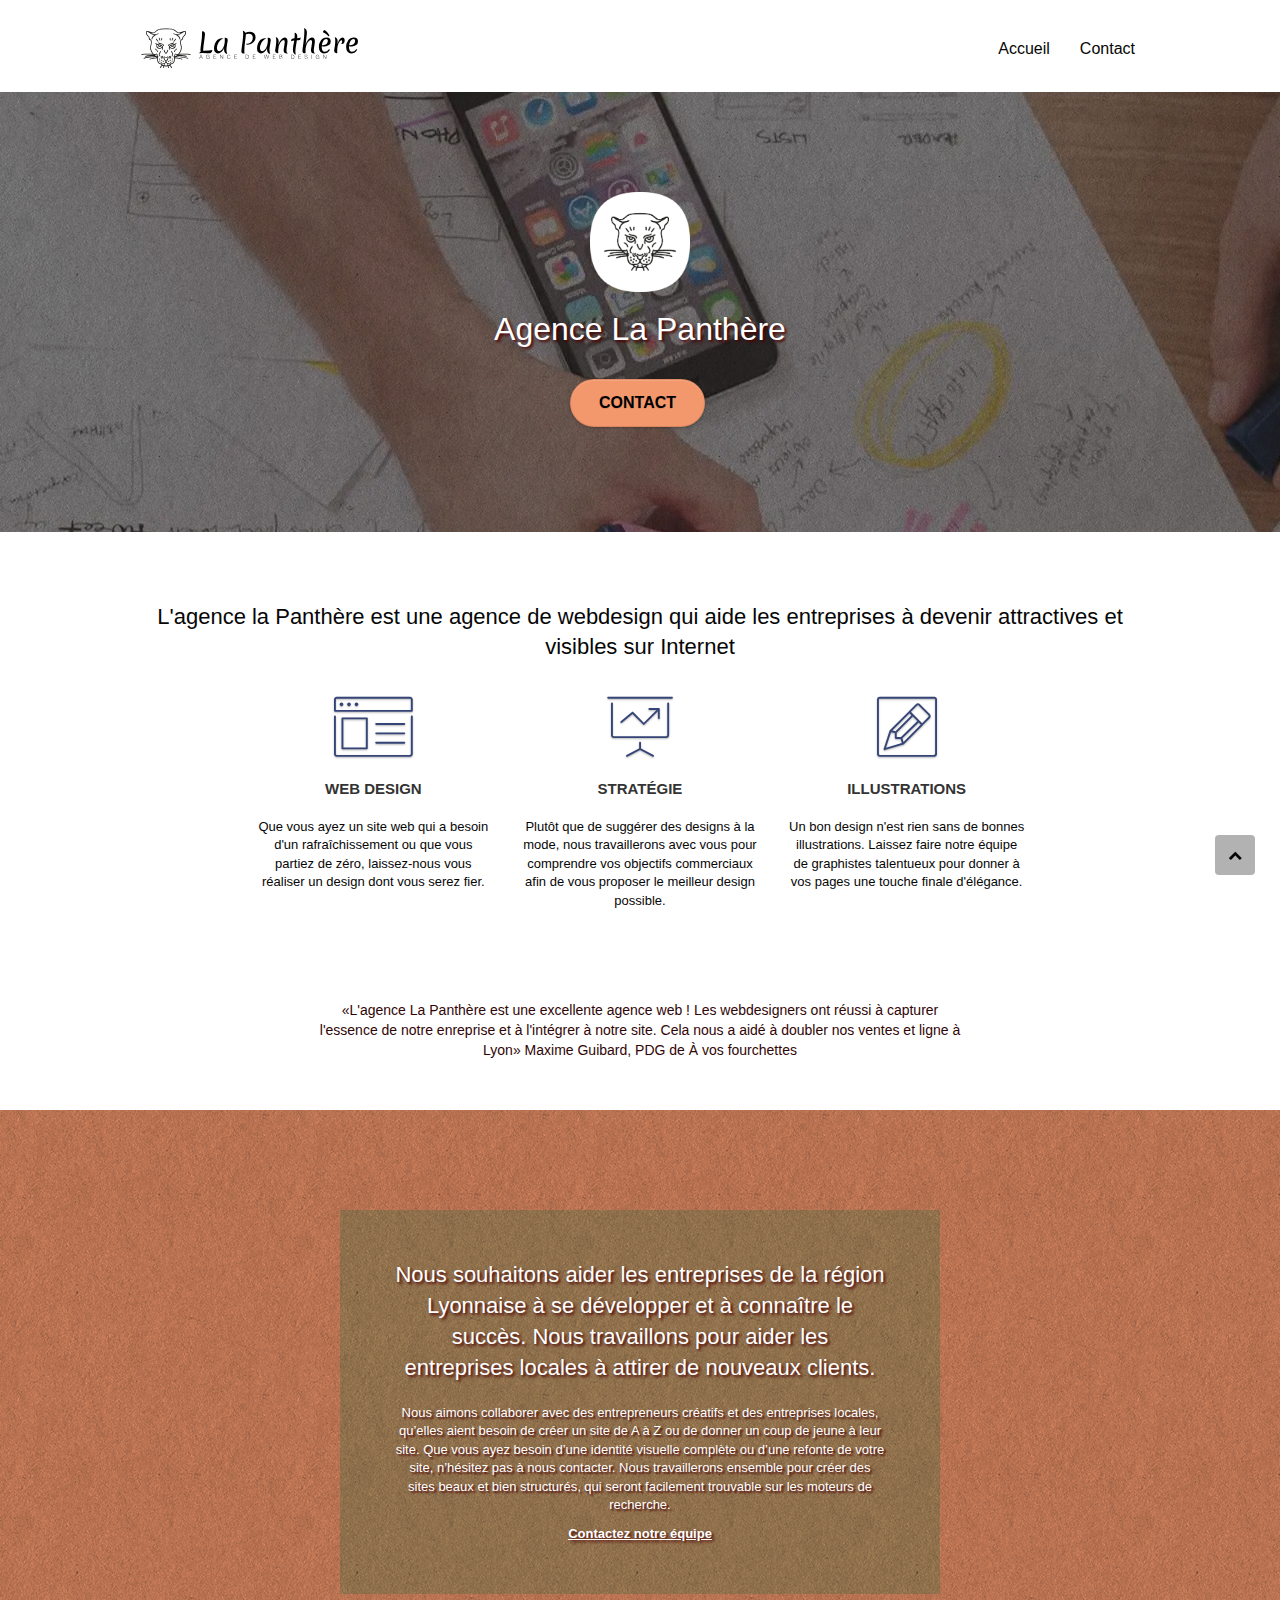
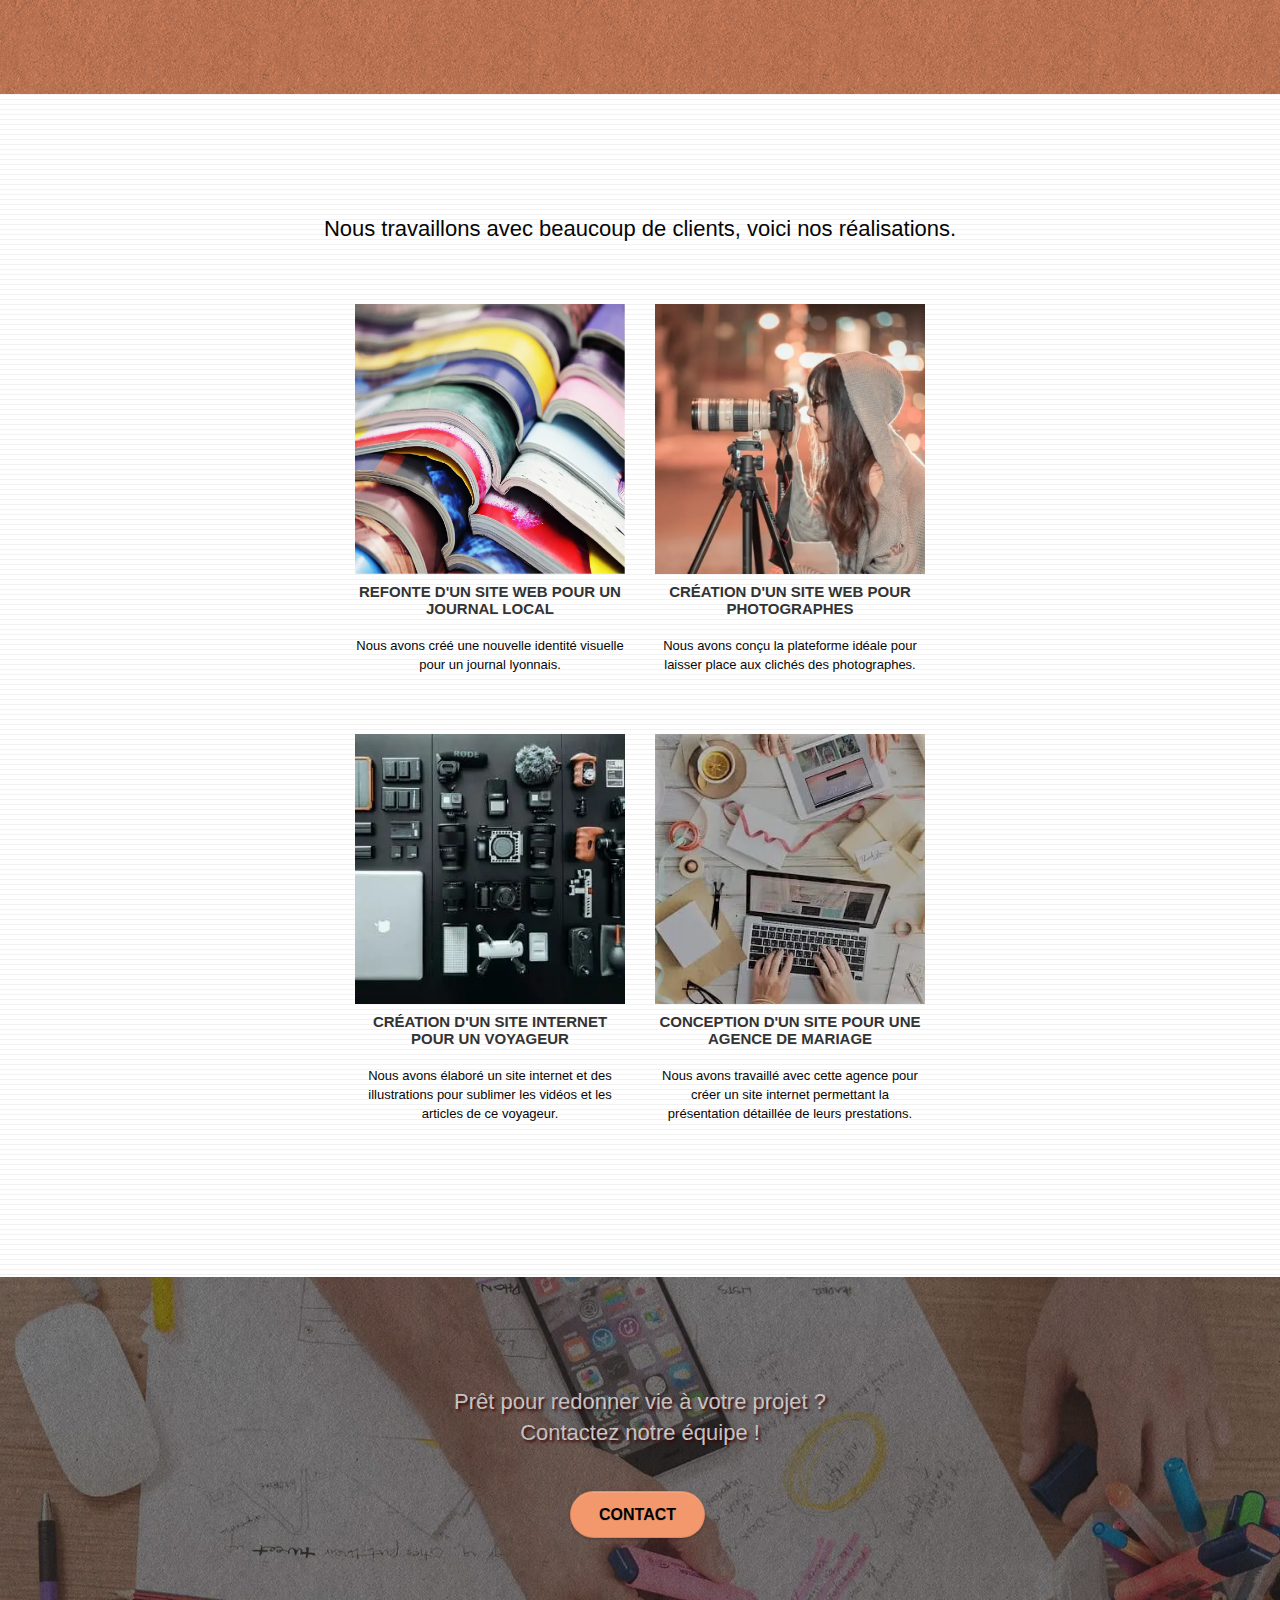
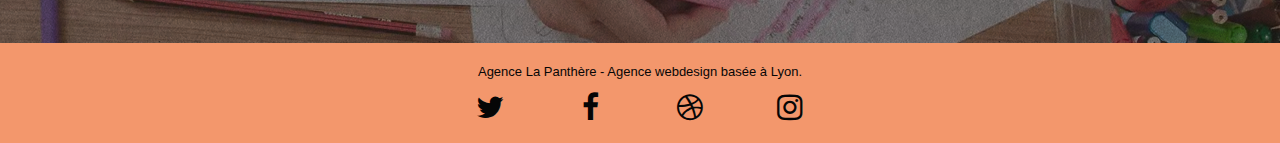
<file: index.html>
<!doctype html>
<html lang="fr">
<head>

    <meta charset="utf-8">
    <meta name="description" content="Agence de webdesign située à Lyon pour devenir attractif et visibles sur internet. Meilleur entreprise web basée sur Lyon.">
    <meta name="viewport" content="width=device-width, initial-scale=1.0, viewport-fit=cover">
	<meta name="robot" content="index, follow">
    <link rel="shortcut icon" type="image/png" href="favicon.jpg">
    
	<link rel="stylesheet" type="text/css" href="./css/bootstrap.css">
	<link rel="stylesheet" type="text/css" href="style.css">
	<link rel="stylesheet" type="text/css" href="./css/font-awesome.css">
	<link rel="stylesheet" type="text/css" href="./css/et-line.css">
	
    
	<script src="./js/jquery-2.1.0.js"></script>
	<script src="./js/bootstrap.js"></script>
	<script src="./js/blocs.js"></script>
	<script src="./js/jquery.touchSwipe.js" defer></script>
	<script src="./js/gmaps.js"></script>

	<title>Agence La Panthère webdesign Lyon</title>

    
<!-- Analytics -->
 
<!-- Analytics END -->
    
</head>
<body>
<!-- Principal conteneur -->
<main class="page-container">
    
<!-- bloc-0 -->
<div class="bloc bgc-white l-bloc " id="bloc-0">
	<div class="container bloc-sm">

		<nav class="navbar row">
			<div class="navbar-header">
				
				<a class="navbar-brand" href="index.html"><img src="img/agence-la-panthere-monochrome.svg" alt="Logo agence webdesign Lyon" height="40"></a>
				
				<button id="nav-toggle" type="button" class="ui-navbar-toggle navbar-toggle" data-toggle="collapse" data-target=".navbar-1">
					<span class="sr-only">Toggle navigation</span><span class="icon-bar"></span><span class="icon-bar"></span><span class="icon-bar"></span>
				</button>
			</div>
			<div class="collapse navbar-collapse navbar-1 special-dropdown-nav">
				<ul class="site-navigation nav navbar-nav">
					<li>
						<a href="index.html">Accueil</a>
					</li>
					<li>
						<a href="contact.html">Contact</a>
					</li>
				</ul>
			</div>
		</nav>
	</div>
</div>
<!-- bloc-0 END -->

<!-- bloc-1-presentation -->
<section class="bloc bgc-dark-slate-blue bg-banniere d-bloc bg-t-edge bloc-bg-texture texture-paper b-parallax" id="bloc-1-hero">
	<div class="container bloc-lg">
		<div class="row tight-width-whitespace">
			<div class="col-sm-12">
				<img src="img/logo.webp" class="center-block image-resize-mode" width="100" alt="Agence La Panthère, agence web Lyon">
				<h1 class="text-center hero-bloc-text tc-white ">
					Agence La Panthère
				</h1>
				<div class="text-center">
					<a href="contact.html" class="btn btn-lg btn-clean btn-rd cta-hero btn-atomic-tangerine" id="cta-hero">Contact</a>
				</div>
			</div>
		</div>
	</div>
</section>
<!-- bloc-1-presentation END -->

<!-- bloc-2-services -->
<section class="bloc bgc-white l-bloc" id="bloc-2-services">
	<div class="container bloc-md">
		<div class="row">
			<div class="col-sm-12 text-center">
				<h2>L'agence la Panthère est une agence de webdesign qui aide les entreprises à devenir attractives et visibles sur Internet</h2>
			</div>
		</div>
		<div class="row voffset-lg med-width-whitespace">
			<div class="col-sm-4">
				<div class="text-center">
					<span class="et-icon-browser sm-shadow icon-dark-slate-blue icons icon-lg"></span>
				</div>
				<h3 class="mg-md text-center">
					Web design
				</h3>
				<p class="text-center ">
					Que vous ayez un site web qui a besoin d'un rafraîchissement ou que vous partiez de zéro, laissez-nous vous réaliser un design dont vous serez fier.
				</p>
			</div>
			<div class="col-sm-4">
				<div class="text-center">
					<span class="et-icon-presentation sm-shadow icon-dark-slate-blue icons icon-lg"></span>
				</div>
				<h3 class="mg-md text-center">
					Stratégie
				</h3>
				<p class="text-center ">
					Plutôt que de suggérer des designs à la mode, nous travaillerons avec vous pour comprendre vos objectifs commerciaux afin de vous proposer le meilleur design possible.
				</p>
			</div>
			<div class="col-sm-4">
				<div class="text-center">
					<span class="et-icon-edit sm-shadow icon-dark-slate-blue icons icon-lg"></span>
				</div>
				<h3 class="mg-md text-center">
					Illustrations
				</h3>
				<p class="text-center ">
					Un bon design n'est rien sans de bonnes illustrations. Laissez faire notre équipe de graphistes talentueux pour donner à vos pages une touche finale d'élégance.
				</p>
			</div>
		</div>
		<div class="row voffset-lg voffset">
			<div class="col-xs-12 col-md-8 col-md-offset-2 text-center">
				<q>L'agence La Panthère est une excellente agence web ! Les webdesigners ont réussi à capturer l'essence de notre enreprise et à l'intégrer à notre site. Cela nous a aidé à doubler nos ventes et ligne à Lyon</q>
				<span>Maxime Guibard, PDG de À vos fourchettes</span>
			</div>
		</div>
	</div>
</section>
<!-- bloc-2-services END -->

<!-- bloc-3-what-i-do -->
<article class="bloc tc-white bgc-atomic-tangerine bg-presentation d-bloc bloc-bg-texture texture-paper b-parallax" id="bloc-3-what-i-do">
	<div class="container bloc-lg">
		<div class="row tight-width-whitespace black-background">
			<div class="col-sm-12">
				<h2 class="mg-md text-center tc-white">
					Nous souhaitons aider les entreprises de la région Lyonnaise à se développer et à connaître le succès. Nous travaillons pour aider les entreprises locales à attirer de nouveaux clients.
				</h2>
				<p class="text-center white">
					Nous aimons collaborer avec des entrepreneurs créatifs et des entreprises locales, qu’elles aient besoin de créer un site de A à Z ou de donner un coup de jeune à leur site. Que vous ayez besoin d’une identité visuelle complète ou d’une refonte de votre site, n’hésitez pas à nous contacter. Nous travaillerons ensemble pour créer des sites beaux et bien structurés, qui seront facilement trouvable sur les moteurs de recherche.
				</p>
				<p><a class="ltc-white bold-link" href="contact.html">Contactez notre équipe</a></p>
			</div>
		</div>
	</div>
</article>
<!-- bloc-3-what-i-do END -->

<!-- bloc-4-portfolio -->
<section class="bloc bgc-white bg-lines-h2-bg bg-repeat l-bloc" id="bloc-4-portfolio">
	<div class="container bloc-lg">
		<div class="row">
			<div class="col-sm-12 text-center">
				<h2>Nous travaillons avec beaucoup de clients, voici nos réalisations.</h2>
			</div>
		</div>
		<div class="row tight-width-whitespace portfolio-row">
			<div class="col-sm-6">
				<a href="#" data-lightbox="img/1.webp" data-gallery-id="gallery-1" data-caption="Refonte d'un site web pour un journal local" data-frame="snapshot-lb"><img src="img/1.webp" alt="Refonte d'un site web pour un journal local" class="img-responsive portfolio-thumb"></a>
				<h3 class="mg-md text-center">
					Refonte d'un site web pour un journal local
				</h3>
				<p class="text-center">
					Nous avons créé une nouvelle identité visuelle pour un journal lyonnais.
				</p>
			</div>
			<div class="col-sm-6">
				<a href="#" data-lightbox="img/2.webp" data-gallery-id="gallery-1" data-caption="Création d'un site web pour photographes" data-frame="snapshot-lb"><img src="img/2.webp" class="img-responsive portfolio-thumb" alt="Création d'un site web pour photographes"></a>
				<h3 class="mg-md text-center">
					Création d'un site web pour photographes
				</h3>
				<p class="text-center">
					Nous avons conçu la plateforme idéale pour laisser place aux clichés des photographes.
				</p>
			</div>
		</div>
		<div class="row tight-width-whitespace portfolio-row">
			<div class="col-sm-6">
				<a href="#" data-lightbox="img/3.webp" data-gallery-id="gallery-1" data-caption="Création d'un site internet pour un voyageur" data-frame="snapshot-lb"><img src="img/3.webp" class="img-responsive portfolio-thumb" alt="Création d'un site internet pour un voyageur"></a>
				<h3 class="mg-md text-center">
					Création d'un site internet pour un voyageur
				</h3>
				<p class="text-center">
					Nous avons élaboré un site internet et des illustrations pour sublimer les vidéos et les articles de ce voyageur.
				</p>
			</div>
			<div class="col-sm-6">
				<a href="#" data-lightbox="img/4.webp" data-gallery-id="gallery-1" data-caption="Conception d'un site pour une agence de mariage" data-frame="snapshot-lb"><img src="img/4.webp" class="img-responsive portfolio-thumb" alt="Création d'un site web pour agence de mariage"></a>
				<h3 class="mg-md text-center">
					Conception d'un site pour une agence de mariage
				</h3>
				<p class="text-center">
					Nous avons travaillé avec cette agence pour créer un site internet permettant la présentation détaillée de leurs prestations.
				</p>
			</div>
		</div>
	</div>
</section>
<!-- bloc-4-portfolio END -->

<!-- bloc-5-cta -->
<article class="bloc bgc-dark-slate-blue bg-banniere d-bloc bloc-bg-texture texture-paper" id="bloc-5-cta">
	<div class="container bloc-lg">
		<div class="row">
			<h2 class="mg-md text-center tc-white">
				Prêt pour redonner vie à votre projet ?<br>Contactez notre équipe !
			</h2>
			<div class="col-sm-12 text-center">
				<a href="contact.html" class="btn btn-atomic-tangerine btn-clean btn-rd btn-lg cta-hero">Contact</a>
			</div>
		</div>
	</div>
</article>
<!-- bloc-5-cta END -->

<!-- ScrollToTop Button -->
<a class="bloc-button btn btn-d scrollToTop" href="#" aria-label="retour haut de page" onclick="scrollToTarget('1')"><span class="fa fa-chevron-up"></span></a>
<!-- ScrollToTop Button END-->

<!-- Footer - bloc-8 -->
<footer class="bloc bgc-atomic-tangerine d-bloc" id="bloc-8">
	<div class="container bloc-sm">
		<div class="row">
			<div class="col-sm-12">
				<p class="text-center">
					Agence La Panthère - Agence webdesign basée à Lyon.<br>
				</p>
				<div class="row row-no-gutters social">
					<div class="col-sm-3">
						<div class="text-center">
							<a class="social" href="#" aria-label="twitter"><span class="fa fa-twitter icon-md"></span></a>
						</div>
					</div>
					<div class="col-sm-3">
						<div class="text-center">
							<a class="social" href="#" aria-label="facebook"><span class="fa fa-facebook icon-md"></span></a>
						</div>
					</div>
					<div class="col-sm-3">
						<div class="text-center">
							<a class="social" href="#" aria-label="dribbble"><span class="fa fa-dribbble icon-md"></span></a>
						</div>
					</div>
					<div class="col-sm-3">
						<div class="text-center">
							<a class="social" href="#" aria-label="instagram"><span class="fa fa-instagram icon-md"></span></a>
						</div>
					</div>
				</div>
				
			</div>
		</div>
	</div>
</footer>
<!-- Footer - bloc-8 END -->

</main>
<!-- Principal conteneur END -->
    

</body>
</html>
</file>
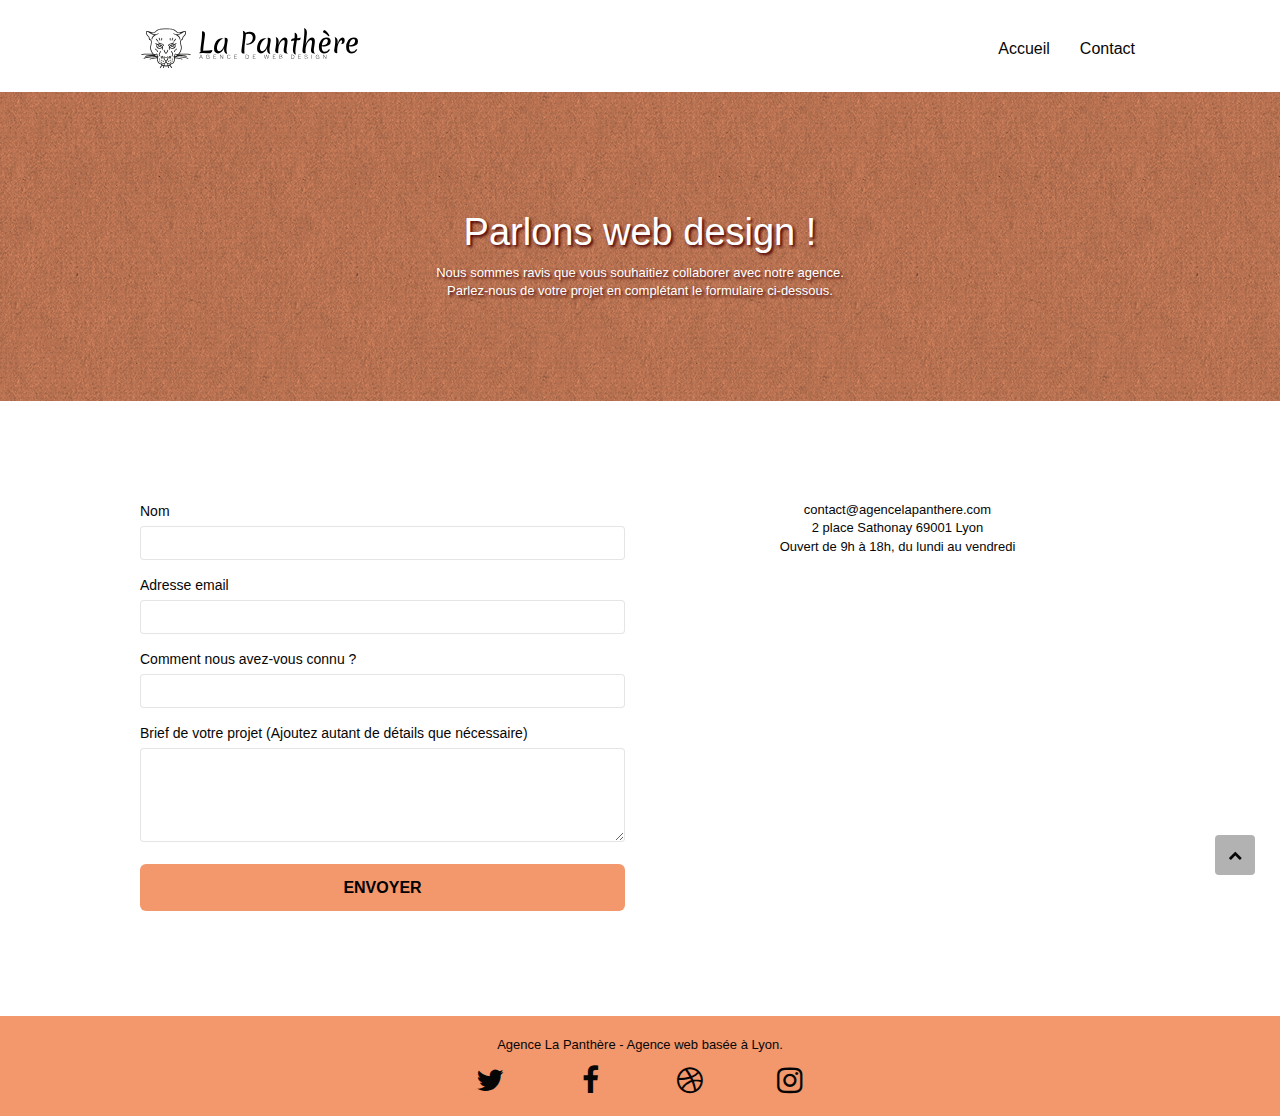
<file: contact.html>
<!doctype html>
<html lang="fr">
<head>
    <meta charset="utf-8">
	<meta name="description" content=" page contact, Agence de webdesign située à Lyon pour devenir attractif et visibles sur internet. Meilleur entreprise web basée sur Lyon.">
    <meta name="viewport" content="width=device-width, initial-scale=1.0, viewport-fit=cover">
	<meta name="robot" content="index, follow">
    <link rel="shortcut icon" type="image/png" href="favicon.jpg">
    
	<link rel="stylesheet" type="text/css" href="./css/bootstrap.css">
	<link rel="stylesheet" type="text/css" href="style.css">
	<link rel="stylesheet" type="text/css" href="./css/font-awesome.css">
	<link rel="stylesheet" type="text/css" href="./css/et-line.css">
	
    
	<script src="./js/jquery-2.1.0.js"></script>
	<script src="./js/bootstrap.js"></script>
	<script src="./js/blocs.js"></script>
	<script src="./js/jquery.touchSwipe.js" defer></script>
	<script src="./js/gmaps.js"></script>

    <title>Contacter entreprise webdesign Lyon</title>

    
<!-- Analytics -->
 
<!-- Analytics END -->
    
</head>
<body>
<!-- Principal conteneur -->
<main class="page-container">
    
<!-- bloc-0 -->
<div class="bloc bgc-white l-bloc " id="bloc-0">
	<div class="container bloc-sm">
		<nav class="navbar row">
			<div class="navbar-header">
				<a class="navbar-brand" href="index.html"><img src="img/agence-la-panthere-monochrome.svg" alt="Logo agence webdesign Lyon" height="40"></a>
				<button id="nav-toggle" type="button" class="ui-navbar-toggle navbar-toggle" data-toggle="collapse" data-target=".navbar-1">
					<span class="sr-only">Toggle navigation</span><span class="icon-bar"></span><span class="icon-bar"></span><span class="icon-bar"></span>
				</button>
			</div>
			<div class="collapse navbar-collapse navbar-1 special-dropdown-nav">
				<ul class="site-navigation nav navbar-nav">
					<li>
						<a href="index.html">Accueil</a>
					</li>

					<li>
						<a href="contact.html">Contact</a>
					</li>
				</ul>
			</div>
		</nav>
	</div>
</div>
<!-- bloc-0 END -->

<!-- bloc-6 -->
<section class="bloc bg-dots-bg bg-repeat bgc-atomic-tangerine d-bloc bloc-bg-texture texture-paper" id="bloc-6">
	<div class="container bloc-lg">
		<div class="row">
			<div class="col-sm-12">
				<h1 class="text-center hero-bloc-text tc-white">
					Parlons web design !
				</h1>
				<p class="text-center mg-lg tc-white tight-width-whitespace">
					Nous sommes ravis que vous souhaitiez collaborer avec notre agence.<br>
					Parlez-nous de votre projet en complétant le formulaire ci-dessous.
				</p>
			</div>
		</div>
	</div>
</section>
<!-- bloc-6 END -->

<!-- bloc-7 -->
<div class="bloc bgc-white l-bloc" id="bloc-7">
	<div class="container bloc-lg">
		<div class="row">
			<div class="col-sm-6">
				<form id="form_1" method="post">
					<div class="form-group">
						<label for="name">
							Nom
						</label>
						<input id="name"  class="form-control" type="text" required>
					</div>
					<div class="form-group">
						<label for="email">
							Adresse email
						</label>
						<input id="email" class="form-control" type="email" required>
					</div>
					<div class="form-group">
						<label for="input_504">
							Comment nous avez-vous connu ?
						</label>
						<input class="form-control" aria-label="renseignements" type="email" required id="input_504">
					</div>
					<div class="form-group">
						<label for="message">
							Brief de votre projet (Ajoutez autant de détails que nécessaire)<br>
						</label><textarea id="message" class="form-control" rows="4" cols="50" required></textarea>
					</div> 
					<button class="bloc-button btn btn-lg btn-block cta-hero btn-atomic-tangerine" type="submit">
						Envoyer
					</button>
				</form>
			</div>
			<div class="col-sm-6">
				<p>
					contact@agencelapanthere.com<br>2 place Sathonay 69001 Lyon<br>Ouvert de 9h à 18h, du lundi au vendredi<br>
				</p>
			</div>
		</div>
	</div>
</div>
<!-- bloc-7 END -->

<!-- ScrollToTop Button -->
<a class="bloc-button btn btn-d scrollToTop" href="#" aria-label="retour haut de page" onclick="scrollToTarget('1')"><span class="fa fa-chevron-up"></span></a>
<!-- ScrollToTop Button END-->


<!-- Footer - bloc-8 -->
<footer class="bloc bgc-atomic-tangerine d-bloc" id="bloc-8">
	<div class="container bloc-sm">
		<div class="row">
			<div class="col-sm-12">
				<p class="text-center">
					Agence La Panthère - Agence web basée à Lyon.<br>
				</p>
				<div class="row row-no-gutters social">
					<div class="col-sm-3">
						<div class="text-center">
							<a class="social" href="#" aria-label="twitter"><span class="fa fa-twitter icon-md"></span></a>
						</div>
					</div>
					<div class="col-sm-3">
						<div class="text-center">
							<a class="social" href="#" aria-label="facebook"><span class="fa fa-facebook icon-md"></span></a>
						</div>
					</div>
					<div class="col-sm-3">
						<div class="text-center">
							<a class="social" href="#" aria-label="dribbble"><span class="fa fa-dribbble icon-md"></span></a>
						</div>
					</div>
					<div class="col-sm-3">
						<div class="text-center">
							<a class="social" href="#"  aria-label="instagram"><span class="fa fa-instagram icon-md"></span></a>
						</div>
					</div>
				</div>
			</div>
		</div>
	</div>
</footer>
<!-- Footer - bloc-8 END -->

</main>
<!-- Principal conteneur END -->
    

</body>
</html>
</file>
<file: style.css>
body{
    margin:0;
    padding:0;
    background:#FFF;
    overflow-x:hidden;
    -webkit-font-smoothing:antialiased;
    -moz-osx-font-smoothing:grayscale;
}

a,
button{
    transition:all .3s ease-in-out;
    outline:none!important;
}

a:hover{
    text-decoration:none;
    cursor:pointer;
}

#page-loading-blocs-notifaction{
    position:fixed;
    top:0;
    bottom:0;
    width:100%;
    z-index:100000;
    background:#FFFFFF url(img/pageload-spinner.gif) no-repeat center center;
}

.bloc{
    width:100%;
    clear:both;
    background:50% 50% no-repeat;
    padding:0 50px;
    -webkit-background-size:cover;
    -moz-background-size:cover;
    -o-background-size:cover;
    background-size:cover;
    position:relative;
}

.bloc .container{
    padding-left:0;
    padding-right:0;
}

.bloc-lg{
    padding:100px 50px;
}

.bloc-md{
    padding:50px;
}

.bloc-sm{
    padding:20px 50px;
}

.bg-center,
.bg-l-edge,
.bg-r-edge,
.bg-t-edge,
.bg-b-edge,
.bg-tl-edge,
.bg-bl-edge,
.bg-tr-edge,
.bg-br-edge,
.bg-repeat{
    -webkit-background-size:auto!important;
    -moz-background-size:auto!important;
    -o-background-size:auto!important;
    background-size:auto!important;
}

.bg-repeat{
    background:repeat;
}

.bg-t-edge{
    background:top no-repeat;
}

.bloc-bg-texture::before{
    content:"";
    background-size:2px 2px;
    position:absolute;
    top:0;
    bottom:0;
    left:0;
    right:0;
}

.texture-paper::before{
    background:url(img/texture-paper.webp);
    background-size:280px 280px;
}

.b-parallax{
    background-attachment:fixed;
}

.d-bloc{
    color:rgba(255,255,255,.7);
}

.d-bloc button:hover{
    color:rgba(255,255,255,.9);
}

.d-bloc .icon-round,
.d-bloc .icon-square,
.d-bloc .icon-rounded,
.d-bloc .icon-semi-rounded-a,
.d-bloc .icon-semi-rounded-b{
    border-color:rgba(255,255,255,.9);
}

.d-bloc .divider-h span{
    border-color:rgba(255,255,255,.2);
}

.d-bloc .a-btn,
.d-bloc .navbar a,
.d-bloc .navbar-brand,
.d-bloc a .icon-sm,
.d-bloc a .icon-md,
.d-bloc a .icon-lg,
.d-bloc a .icon-xl,
.d-bloc h1 a,
.d-bloc h2 a,
.d-bloc h3 a,
.d-bloc h4 a,
.d-bloc h5 a,
.d-bloc h6 a,
.d-bloc p a{
    color:rgba(6,6,6);  /*changement de la couleur*/
}

.d-bloc .a-btn:hover,
.d-bloc .navbar a:hover,
.d-bloc .navbar-brand:hover,
.d-bloc a:hover .icon-sm,
.d-bloc a:hover .icon-md,
.d-bloc a:hover .icon-lg,
.d-bloc a:hover .icon-xl,
.d-bloc h1 a:hover,
.d-bloc h2 a:hover,
.d-bloc h3 a:hover,
.d-bloc h4 a:hover,
.d-bloc h5 a:hover,
.d-bloc h6 a:hover,
.d-bloc p a:hover{
    color:rgba(255,255,255,1);
}

.d-bloc .navbar-toggle .icon-bar{
    background:rgba(255,255,255,1);
}

.d-bloc .btn-wire,
.d-bloc .btn-wire:hover{
    color:rgba(255,255,255,1);
    border-color:rgba(255,255,255,1);
}

.d-bloc .panel{
    color:rgba(0,0,0,.5);
}

.d-bloc .panel button:hover{
    color:rgba(0,0,0,.7);
}

.d-bloc .panel icon{
    border-color:rgba(0,0,0,.7);
}

.d-bloc .panel .divider-h span{
    border-color:rgba(0,0,0,.1);
}

.d-bloc .panel .a-btn{
    color:rgba(0,0,0,.6);
}

.d-bloc .panel .a-btn:hover{
    color:rgba(0,0,0,1);
}

.d-bloc .panel .btn-wire,
.d-bloc .panel .btn-wire:hover{
    color:rgba(0,0,0,.7);
    border-color:rgba(0,0,0,.3);
}

.d-bloc .panel,
.l-bloc{
    color:rgba(0,0,0,.5);
}

.d-bloc .panel button:hover,
.l-bloc button:hover{
    color:rgba(0,0,0,.7);
}

.l-bloc .icon-round,
.l-bloc .icon-square,
.l-bloc .icon-rounded,
.l-bloc .icon-semi-rounded-a,
.l-bloc .icon-semi-rounded-b{
    border-color:rgba(0,0,0,.7);
}

.d-bloc .panel .divider-h span,
.l-bloc .divider-h span{
    border-color:rgba(0,0,0,.1);
}

.d-bloc .panel .a-btn,
.l-bloc .a-btn,
.l-bloc .navbar a,
.l-bloc .navbar-brand,
.l-bloc a .icon-sm,
.l-bloc a .icon-md,
.l-bloc a .icon-lg,
.l-bloc a .icon-xl,
.l-bloc h1 a,
.l-bloc h2 a,
.l-bloc h3 a,
.l-bloc h4 a,
.l-bloc h5 a,
.l-bloc h6 a,
.l-bloc p a{
    color:rgba(0,0,0,.6);
}

.d-bloc .panel .a-btn:hover,
.l-bloc .a-btn:hover,
.l-bloc .navbar a:hover,
.l-bloc .navbar-brand:hover,
.l-bloc a:hover .icon-sm,
.l-bloc a:hover .icon-md,
.l-bloc a:hover .icon-lg,
.l-bloc a:hover .icon-xl,
.l-bloc h1 a:hover,
.l-bloc h2 a:hover,
.l-bloc h3 a:hover,
.l-bloc h4 a:hover,
.l-bloc h5 a:hover,
.l-bloc h6 a:hover,
.l-bloc p a:hover{
    color:rgba(0,0,0,1);
}

.l-bloc .navbar-toggle .icon-bar{
    color:rgba(0,0,0,.6);
}

.d-bloc .panel .btn-wire,
.d-bloc .panel .btn-wire:hover,
.l-bloc .btn-wire,
.l-bloc .btn-wire:hover{
    color:rgba(0,0,0,.7);
    border-color:rgba(0,0,0,.3);
}

.voffset{
    margin-top:30px;
}

.voffset-lg{
    margin-top:80px;
}

.row-no-gutters{
    margin-right:0;
    margin-left:0;
}

.row.row-no-gutters>[class^="col-"],
.row.row-no-gutters>[class*=" col-"]{
    padding-right:0;
    padding-left:0;
}

#bloc-1-hero h1{
    font-size:32px;
}

.navbar{
    margin-bottom:0;
    z-index:1;
}

.navbar-brand{
    height:50px;
    padding:3px 15px;
    font-size:25px;
    font-weight:400;
    font-weight:600;
    line-height:44px;
}

.navbar-brand img{
    max-height:200px;
    margin:0 5px 0 0;
    display:inline;
}

.navbar-brand img[src$=webp]{
    min-width:100px;
    width:217px;
}

.nav-center .navbar-brand img{
    margin:0;
}

.navbar .nav{
    padding-top:2px;
    margin-right:-16px;
    float:right;
    z-index:1;
}

.nav>li{
    float:left;
    margin-top:4px;
    font-size:16px;
}

.navbar-nav .open .dropdown-menu>li>a{
    text-align:inherit;
}

.nav>li a:hover,
.nav>li a:focus{
    background:transparent;
    border-bottom: 2px solid #c27956;
}

.navbar-toggle{
    margin:10px 10px 0 0;
    border:0;
}

.navbar-toggle:hover{
    background:transparent!important;
}

.navbar-toggle .icon-bar{
    background-color:rgba(0,0,0,.5);
    width:26px;
}

.nav-invert .navbar .nav{
    float:left;
}

.nav-invert .navbar-header,
.nav-invert .navbar-brand{
    float:right;
    position:relative;
    z-index:2;
}

@media (min-width:768px){
    .site-navigation{
        position:absolute;
        top:50%;
        right:20px;
        transform:translate(0,-50%);
        -webkit-transform:translateY(-50%);
    }

    .nav>li .dropdown-menu a,
    .nav>li .dropdown-menu a:hover{
        color:#484848;
    }

    .nav-invert .site-navigation{
        left:0;
        right:0;
    }

    .nav-center{
        text-align:center;
    }

    .nav-center .navbar-header{
        width:100%;
    }

    .nav-center .navbar-header,
    .nav-center .navbar-brand,
    .nav-center .nav>li{
        float:none;
        display:inline-block;
    }

    .nav-center .site-navigation{
        position:relative;
        width:100%;
        right:0;
        margin-right:0;
        margin-top:20px;
    }

    .nav-center.mini-nav .navbar-toggle{
        float:none;
        margin:10px auto 0;
    }
}

.nav>li>.dropdown a{
    background:none!important;
    display:block;
    padding:14px 15px;
}

nav .caret{
    margin:0 5px;
}

.dropdown-menu .dropdown-menu{
    top:-8px;
    left:100%;
}

.dropdown-menu .dropmenu-flow-right{
    top:100%;
    left:0;
    margin-left:-1px;
    border-top-left-radius:0;
    border-top-right-radius:0;
}

.dropdown-menu .dropdown span{
    border:4px solid #000;
    border-top-color:transparent;
    border-right-color:transparent;
    border-bottom-color:transparent;
    margin:6px -5px 0 0!important;
    float:right;
}

.mg-md{
    margin-top:10px;
    margin-bottom:20px;
}

.mg-lg{
    margin-top:10px;
    margin-bottom:40px;
}

.btn{
    margin:0 5px 5px 0;
}

.btn.pull-right{
    margin:0 0 5px 5px;
}

.btn-d,.btn-d:hover,.btn-d:focus{
    color:#FFF;
    background:rgba(0,0,0,.3);
}

button{
    outline:none!important;
}

.btn-rd{
    border-radius:40px;
}

.btn-clean{
    border:1px solid rgba(0,0,0,.08);
    border-bottom-color:rgba(0,0,0,.1);
    text-shadow:0 1px 0 rgba(0,0,1,.1);
    box-shadow:0 1px 3px rgba(0,0,1,.25),inset 0 1px 0 0 rgba(255,255,255,.15);
}

.icon-md{
    font-size:30px!important;
}

.icon-lg{
    font-size:60px!important;
}

.sm-shadow{
    text-shadow:0 1px 2px rgba(0,0,0,.3);
}

.panel-sq,
.panel-sq .panel-heading,
.panel-sq .panel-footer{
    border-radius:0;
}

.panel-rd{
    border-radius:30px;
}

.panel-rd .panel-heading{
    border-radius:29px 29px 0 0;
}

.panel-rd .panel-footer{
    border-radius:0 0 29px 29px;
}

.form-control{
    border-color:rgba(0,0,0,.1);
    box-shadow:none;
}

.scrollToTop{
    width:40px;
    height:40px;
    position:fixed;
    bottom:20px;
    right:20px;
    opacity:1;
    z-index:1;
    transition:all .3s ease-in-out;
}

.scrollToTop span{
    margin-top:6px;
}

.showScrollTop{
    font-size:14px;
    opacity:1;
}

a[data-lightbox]{
    position:relative;
    display:block;
    text-align:center;
}
a[data-lightbox]:hover::before{
    content:"+";
    font-family:"HelveticaNeue-Light","Helvetica Neue Light","Helvetica Neue",Helvetica,Arial;
    font-size:32px;
    width:50px;
    height:50px;
    margin-left:-25px;
    border-radius:50%;
    background:rgba(0,0,0,.6);
    color:#FFF;
    font-weight:100;
    z-index:1;
    position:absolute;
    top:50%;
    transform:translateY(-50%);
    -webkit-transform:translateY(-50%);
}

a[data-lightbox]:hover img{
    opacity:.6;
    -webkit-animation-fill-mode:none;
    animation-fill-mode:none;
}

#lightbox-modal{
    display:flex;
    align-items:center;
}

#lightbox-modal .modal-dialog{
    width:90%;
    max-width:900px;
    margin:0 auto 0;
}

#lightbox-modal .modal-dialog img{
    max-height:90vh;
    margin:0 auto;
}

.lightbox-caption{
    padding:20px;
    color:#FFF;
    background:rgba(0,0,0,.5);
    position:absolute;
    left:15px;
    right:15px;
    bottom:5px;
}
.close-lightbox{
    color:#FFF;
    font-size:30px;
    position:absolute;
    top:20px;
    right:20px;
    z-index:20;
    background:rgba(0,0,0,.5);
    border:none;
    line-height:30px;
    padding:0 9px 5px;
    opacity:.3;
}

.close-lightbox:hover,
.next-lightbox:hover,
.prev-lightbox:hover{
    opacity:1;
    color:#FFF;
}

.next-lightbox,
.prev-lightbox{
    font-size:20px;
    color:rgba(255,255,255,.9);
    background:rgba(0,0,0,.5);
    transition:all .2s ease-in-out;
    position:absolute;
    top:45%;
    z-index:1;
    opacity:.4;
}

.next-lightbox{
    padding:6px 8px 1px 13px;
    right:25px;
}

.prev-lightbox{
    padding:6px 13px 1px 10px;
    left:25px;
}
.snapshot-lb .modal-body{
    padding-bottom:45px;
}

.snapshot-lb .lightbox-caption{
    padding:0;
    color:rgba(0,0,0,.5);
    background:none;
}

h1,
h2,
h3,
h4,
h5,
h6,
p,
label,
.btn,
a{
    font-family:"helvetica";
    font-weight:400;
    color:rgb(6,6,6)!important;
}

.container{
    max-width:1000px;
}

.hero-bloc-text{
    font-size:38px;
}

.hero-bloc-text-sub{
    font-size:36px;
}

.statement-bloc-text{
    line-height:26px;
    font-style:italic;
    font-size:20px;
    text-align:center;
    font-weight:lighter;
    max-width:520px;
    margin:auto auto auto auto;
}

p{
    font-size:13px; /*changement de police*/
    text-align:center;
}

.center-block{
    width:100px;
    height:100px;
}

.tight-width-whitespace{
    max-width:600px;
    margin:auto auto auto auto;
}

.h1{
    font-size:20px;
    font-family:"Open Sans";
}

.cta-hero{
    margin-top:22px;
    color:#FFFFFF!important;
    text-transform:uppercase;
    padding:12px 28px 12px 28px;
    font-size:16px;
    font-weight:700;
}

.social{
    max-width:400px;
    margin:auto auto auto auto;
}

h2{
    font-size:22px;
    line-height:1.4em;
}

h3{
    font-size:15px;
    text-transform:uppercase;
    font-weight:700;
    color:#333333!important;
}

.med-width-whitespace{
    max-width:800px;
    margin:auto auto auto auto;
    box-shadow:0 0 0 #920303;
}

h1{
    color:#333333!important;
}

h4{
    color:#333333!important;
}

.icons{
    margin-bottom:14px;
    margin-top:24px;
}

.white{
    color:#FFFFFF!important;
    text-shadow:2px 2px 2px #4b0101;
}

.portfolio-thumb{
    margin-bottom:24px;
}

.portfolio-row{
    margin-bottom:44px;
    margin-top:50px;
}

.avatar{
    box-shadow:0 4px 9px rgba(0,0,0,.3);
}
.black-background{
    background-color:rgba(165,147,99,.7);
    padding:40px 40px 40px 40px;
}

.bold-link{
    font-weight:900;
    text-decoration:underline!important;
}

.bgc-white{
    background-color:#FFF;
}

.bgc-dark-slate-blue{
    background-color:#364577;
}

.bgc-atomic-tangerine{
    background-color:#F3976C;
}

.tc-white{
    color:#FFFFFF!important;
    text-shadow:2px 2px 3px #4b0101;
}

.col-xs-12{
    color:#310505
}

.btn-atomic-tangerine{
    background:#F3976C;
    color:#000000!important
}

.img-responsive{
    width:270px;
    height:270px;
    margin:auto
}

.btn-atomic-tangerine:hover{
    background:#c27956!important;
    color:#FFFFFF!important;
}

.ltc-white{
    color:#FFFFFF!important;
}

.ltc-white:hover{
    color:#cccccc!important;
}

.ltc-atomic-tangerine{
    color:#F3976C!important;
}

.ltc-atomic-tangerine:hover{
    color:#c27956!important;
}

.icon-dark-slate-blue{
    color:#364577!important;
    border-color:#364577!important;
}

.bg-dots-bg{
    background-image:url(img/dots-bg.webp);
}

.bg-lines-h2-bg{
    background-image:url(img/lines-h2-bg.webp);
}

.bg-banniere{
    background-image:url(img/agence-la-panthere.webp);
}

.bg-presentation{
    background-image:url(img/image-de-presentation.webp);
}

@media (max-width:1024px){
    .bloc{
        padding-left:20px;
        padding-right:20px;
    }

    .bloc.full-width-bloc,
    .bloc-tile-2.full-width-bloc .container,
    .bloc-tile-3.full-width-bloc .container,
    .bloc-tile-4.full-width-bloc .container{
        padding-left:0;
        padding-right:0;
    }
}

@media (max-width:992px) and (min-width:768px){
    .navbar .nav{
        max-width:80%;
    }

    .nav-center.navbar .nav{
        max-width:100%;
    }
}

@media only screen and (min-width:768px) and (max-width:1024px) and (orientation:landscape){
    .b-parallax{
        background-attachment:scroll;
    }
}

@media only screen and (min-width:1024px) and (max-width:1366px) and (-webkit-min-device-pixel-ratio:1.5){
    .b-parallax{
        background-attachment:scroll;
    }
}

@media (max-width:991px){
    .container{
        width:100%;
    }

    .b-parallax{
        background-attachment:scroll;
    }

    .page-container,#hero-bloc{
        overflow-x:hidden;
        position:relative;
    }

    .bloc-group,.bloc-group .bloc{
        display:block;
        width:100%;
    }
}

@media (max-width:767px){
    .page-container{
        overflow-x:hidden;
        position:relative;
    }

    h1,
    h2,
    h3,
    h4,
    h5,
    h6,
    p,
    #disqus_thread{
        padding-left:10px!important;
        padding-right:10px!important;
    }

    .b-parallax{
        background-attachment:scroll;
    }

    .navbar .nav{
        padding-top:0;
        border-top:1px solid rgba(0,0,0,.2);
        float:none!important;
    }

    .navbar.row{
        margin-left:0;
        margin-right:0;
    }

    .site-navigation{
        position:inherit;
        transform:none;
        -webkit-transform:none;
        -ms-transform:none;
    }

    .nav>li{
        margin-top:0;
        border-bottom:1px solid rgba(0,0,0,.1);
        background:rgba(0,0,0,.05);
        text-align:left;
        padding-left:15px;
        width:100%;
    }

    .nav>li:hover{
        background:rgba(0,0,0,.08)
    }

    .dropdown .dropdown a .caret{
        float:none;
        margin:5px 0 0 10px!important;
        border:4px solid #000;
        border-bottom-color:transparent;
        border-right-color:transparent;
        border-left-color:transparent;
    }

    #hero-bloc .navbar .nav{
        background:rgba(0,0,0,.8);
    }

    #hero-bloc .navbar .nav a{
        color:rgba(255,255,255,.6);
    }

    .hero{
        padding:50px 0;
    }

    .hero-nav{
        left:-1px;
        right:-1px;
    }

    .navbar-collapse{
        padding:0;
        overflow-x:hidden;
        -webkit-box-shadow:none;
        box-shadow:none;
    }

    .navbar-brand img{
        max-height:40px;
        width:auto;
    }

    .nav-invert .navbar-header{
        float:none;
        width:100%;
    }

    .nav-invert .navbar-toggle{
        float:left;
        margin-left:10px;
    }

    .bloc{
        padding-left:0;
        padding-right:0;
    }

    .bloc-xxl,
    .bloc-xl,
    .bloc-lg{
        padding:40px 0;
    }

    .bloc-sm,
    .bloc-md{
        padding-left:0;
        padding-right:0;
    }

    .bloc-tile-2 .container,
    .bloc-tile-3 .container,
    .bloc-tile-4 .container,
    .bloc-fill-screen .fill-bloc-top-edge,
    .bloc-fill-screen .fill-bloc-bottom-edge{
        padding-left:0;
        padding-right:0;
    }

    .a-block{
        padding:0 10px;
    }

    .btn-dwn{
        display:none;
    }

    .voffset{
        margin-top:5px;
    }

    .voffset-md{
        margin-top:20px;
    }

    .voffset-lg{
        margin-top:30px;
    }

    form{
        padding:5px;
    }

    .close-lightbox{
        display:inline-block;
    }

    .blocsapp-device-iphone5{
        background-size:216px 425px;
        padding-top:60px;
        width:216px;
        height:425px;
    }

    .blocsapp-device-iphone5 img{
        width:180px;
        height:320px;
    }

    .img-responsive{
        width:350px;
        object-fit:cover;
        margin:auto;
    }
}

@media (max-width:400px){
    .bloc{
        padding-left:0;
        padding-right:0;
    }
}

@media (max-width:767px){
    .bloc-mob-center-text{
        text-align:center;
    }
}
</file>
<file: css/et-line.css>
@font-face {
    font-family: et-line;
    src: url(../fonts/et-line.eot);
    src: url(../fonts/et-line.eot?#iefix) format('embedded-opentype'), url(../fonts/et-line.woff) format('woff'), url(../fonts/et-line.ttf) format('truetype'), url(../fonts/et-line.svg#et-line) format('svg');
    font-weight: 400;
    font-style: normal
}

.et-icon-adjustments,
.et-icon-alarmclock,
.et-icon-anchor,
.et-icon-aperture,
.et-icon-attachment,
.et-icon-bargraph,
.et-icon-basket,
.et-icon-beaker,
.et-icon-bike,
.et-icon-book-open,
.et-icon-briefcase,
.et-icon-browser,
.et-icon-calendar,
.et-icon-camera,
.et-icon-caution,
.et-icon-chat,
.et-icon-circle-compass,
.et-icon-clipboard,
.et-icon-clock,
.et-icon-cloud,
.et-icon-compass,
.et-icon-desktop,
.et-icon-dial,
.et-icon-document,
.et-icon-documents,
.et-icon-download,
.et-icon-dribbble,
.et-icon-edit,
.et-icon-envelope,
.et-icon-expand,
.et-icon-facebook,
.et-icon-flag,
.et-icon-focus,
.et-icon-gears,
.et-icon-genius,
.et-icon-gift,
.et-icon-global,
.et-icon-globe,
.et-icon-googleplus,
.et-icon-grid,
.et-icon-happy,
.et-icon-hazardous,
.et-icon-heart,
.et-icon-hotairballoon,
.et-icon-hourglass,
.et-icon-key,
.et-icon-laptop,
.et-icon-layers,
.et-icon-lifesaver,
.et-icon-lightbulb,
.et-icon-linegraph,
.et-icon-linkedin,
.et-icon-lock,
.et-icon-magnifying-glass,
.et-icon-map,
.et-icon-map-pin,
.et-icon-megaphone,
.et-icon-mic,
.et-icon-mobile,
.et-icon-newspaper,
.et-icon-notebook,
.et-icon-paintbrush,
.et-icon-paperclip,
.et-icon-pencil,
.et-icon-phone,
.et-icon-picture,
.et-icon-pictures,
.et-icon-piechart,
.et-icon-presentation,
.et-icon-pricetags,
.et-icon-printer,
.et-icon-profile-female,
.et-icon-profile-male,
.et-icon-puzzle,
.et-icon-quote,
.et-icon-recycle,
.et-icon-refresh,
.et-icon-ribbon,
.et-icon-rss,
.et-icon-sad,
.et-icon-scissors,
.et-icon-scope,
.et-icon-search,
.et-icon-shield,
.et-icon-speedometer,
.et-icon-strategy,
.et-icon-streetsign,
.et-icon-tablet,
.et-icon-target,
.et-icon-telescope,
.et-icon-toolbox,
.et-icon-tools,
.et-icon-tools-2,
.et-icon-trophy,
.et-icon-tumblr,
.et-icon-twitter,
.et-icon-upload,
.et-icon-video,
.et-icon-wallet,
.et-icon-wine {
    font-family: et-line;
    speak: none;
    font-style: normal;
    font-weight: 400;
    font-variant: normal;
    text-transform: none;
    line-height: 1;
    -webkit-font-smoothing: antialiased;
    -moz-osx-font-smoothing: grayscale;
    display: inline-block
}

.et-icon-mobile:before {
    content: "\e000"
}

.et-icon-laptop:before {
    content: "\e001"
}

.et-icon-desktop:before {
    content: "\e002"
}

.et-icon-tablet:before {
    content: "\e003"
}

.et-icon-phone:before {
    content: "\e004"
}

.et-icon-document:before {
    content: "\e005"
}

.et-icon-documents:before {
    content: "\e006"
}

.et-icon-search:before {
    content: "\e007"
}

.et-icon-clipboard:before {
    content: "\e008"
}

.et-icon-newspaper:before {
    content: "\e009"
}

.et-icon-notebook:before {
    content: "\e00a"
}

.et-icon-book-open:before {
    content: "\e00b"
}

.et-icon-browser:before {
    content: "\e00c"
}

.et-icon-calendar:before {
    content: "\e00d"
}

.et-icon-presentation:before {
    content: "\e00e"
}

.et-icon-picture:before {
    content: "\e00f"
}

.et-icon-pictures:before {
    content: "\e010"
}

.et-icon-video:before {
    content: "\e011"
}

.et-icon-camera:before {
    content: "\e012"
}

.et-icon-printer:before {
    content: "\e013"
}

.et-icon-toolbox:before {
    content: "\e014"
}

.et-icon-briefcase:before {
    content: "\e015"
}

.et-icon-wallet:before {
    content: "\e016"
}

.et-icon-gift:before {
    content: "\e017"
}

.et-icon-bargraph:before {
    content: "\e018"
}

.et-icon-grid:before {
    content: "\e019"
}

.et-icon-expand:before {
    content: "\e01a"
}

.et-icon-focus:before {
    content: "\e01b"
}

.et-icon-edit:before {
    content: "\e01c"
}

.et-icon-adjustments:before {
    content: "\e01d"
}

.et-icon-ribbon:before {
    content: "\e01e"
}

.et-icon-hourglass:before {
    content: "\e01f"
}

.et-icon-lock:before {
    content: "\e020"
}

.et-icon-megaphone:before {
    content: "\e021"
}

.et-icon-shield:before {
    content: "\e022"
}

.et-icon-trophy:before {
    content: "\e023"
}

.et-icon-flag:before {
    content: "\e024"
}

.et-icon-map:before {
    content: "\e025"
}

.et-icon-puzzle:before {
    content: "\e026"
}

.et-icon-basket:before {
    content: "\e027"
}

.et-icon-envelope:before {
    content: "\e028"
}

.et-icon-streetsign:before {
    content: "\e029"
}

.et-icon-telescope:before {
    content: "\e02a"
}

.et-icon-gears:before {
    content: "\e02b"
}

.et-icon-key:before {
    content: "\e02c"
}

.et-icon-paperclip:before {
    content: "\e02d"
}

.et-icon-attachment:before {
    content: "\e02e"
}

.et-icon-pricetags:before {
    content: "\e02f"
}

.et-icon-lightbulb:before {
    content: "\e030"
}

.et-icon-layers:before {
    content: "\e031"
}

.et-icon-pencil:before {
    content: "\e032"
}

.et-icon-tools:before {
    content: "\e033"
}

.et-icon-tools-2:before {
    content: "\e034"
}

.et-icon-scissors:before {
    content: "\e035"
}

.et-icon-paintbrush:before {
    content: "\e036"
}

.et-icon-magnifying-glass:before {
    content: "\e037"
}

.et-icon-circle-compass:before {
    content: "\e038"
}

.et-icon-linegraph:before {
    content: "\e039"
}

.et-icon-mic:before {
    content: "\e03a"
}

.et-icon-strategy:before {
    content: "\e03b"
}

.et-icon-beaker:before {
    content: "\e03c"
}

.et-icon-caution:before {
    content: "\e03d"
}

.et-icon-recycle:before {
    content: "\e03e"
}

.et-icon-anchor:before {
    content: "\e03f"
}

.et-icon-profile-male:before {
    content: "\e040"
}

.et-icon-profile-female:before {
    content: "\e041"
}

.et-icon-bike:before {
    content: "\e042"
}

.et-icon-wine:before {
    content: "\e043"
}

.et-icon-hotairballoon:before {
    content: "\e044"
}

.et-icon-globe:before {
    content: "\e045"
}

.et-icon-genius:before {
    content: "\e046"
}

.et-icon-map-pin:before {
    content: "\e047"
}

.et-icon-dial:before {
    content: "\e048"
}

.et-icon-chat:before {
    content: "\e049"
}

.et-icon-heart:before {
    content: "\e04a"
}

.et-icon-cloud:before {
    content: "\e04b"
}

.et-icon-upload:before {
    content: "\e04c"
}

.et-icon-download:before {
    content: "\e04d"
}

.et-icon-target:before {
    content: "\e04e"
}

.et-icon-hazardous:before {
    content: "\e04f"
}

.et-icon-piechart:before {
    content: "\e050"
}

.et-icon-speedometer:before {
    content: "\e051"
}

.et-icon-global:before {
    content: "\e052"
}

.et-icon-compass:before {
    content: "\e053"
}

.et-icon-lifesaver:before {
    content: "\e054"
}

.et-icon-clock:before {
    content: "\e055"
}

.et-icon-aperture:before {
    content: "\e056"
}

.et-icon-quote:before {
    content: "\e057"
}

.et-icon-scope:before {
    content: "\e058"
}

.et-icon-alarmclock:before {
    content: "\e059"
}

.et-icon-refresh:before {
    content: "\e05a"
}

.et-icon-happy:before {
    content: "\e05b"
}

.et-icon-sad:before {
    content: "\e05c"
}

.et-icon-facebook:before {
    content: "\e05d"
}

.et-icon-twitter:before {
    content: "\e05e"
}

.et-icon-googleplus:before {
    content: "\e05f"
}

.et-icon-rss:before {
    content: "\e060"
}

.et-icon-tumblr:before {
    content: "\e061"
}

.et-icon-linkedin:before {
    content: "\e062"
}

.et-icon-dribbble:before {
    content: "\e063"
}
</file>
